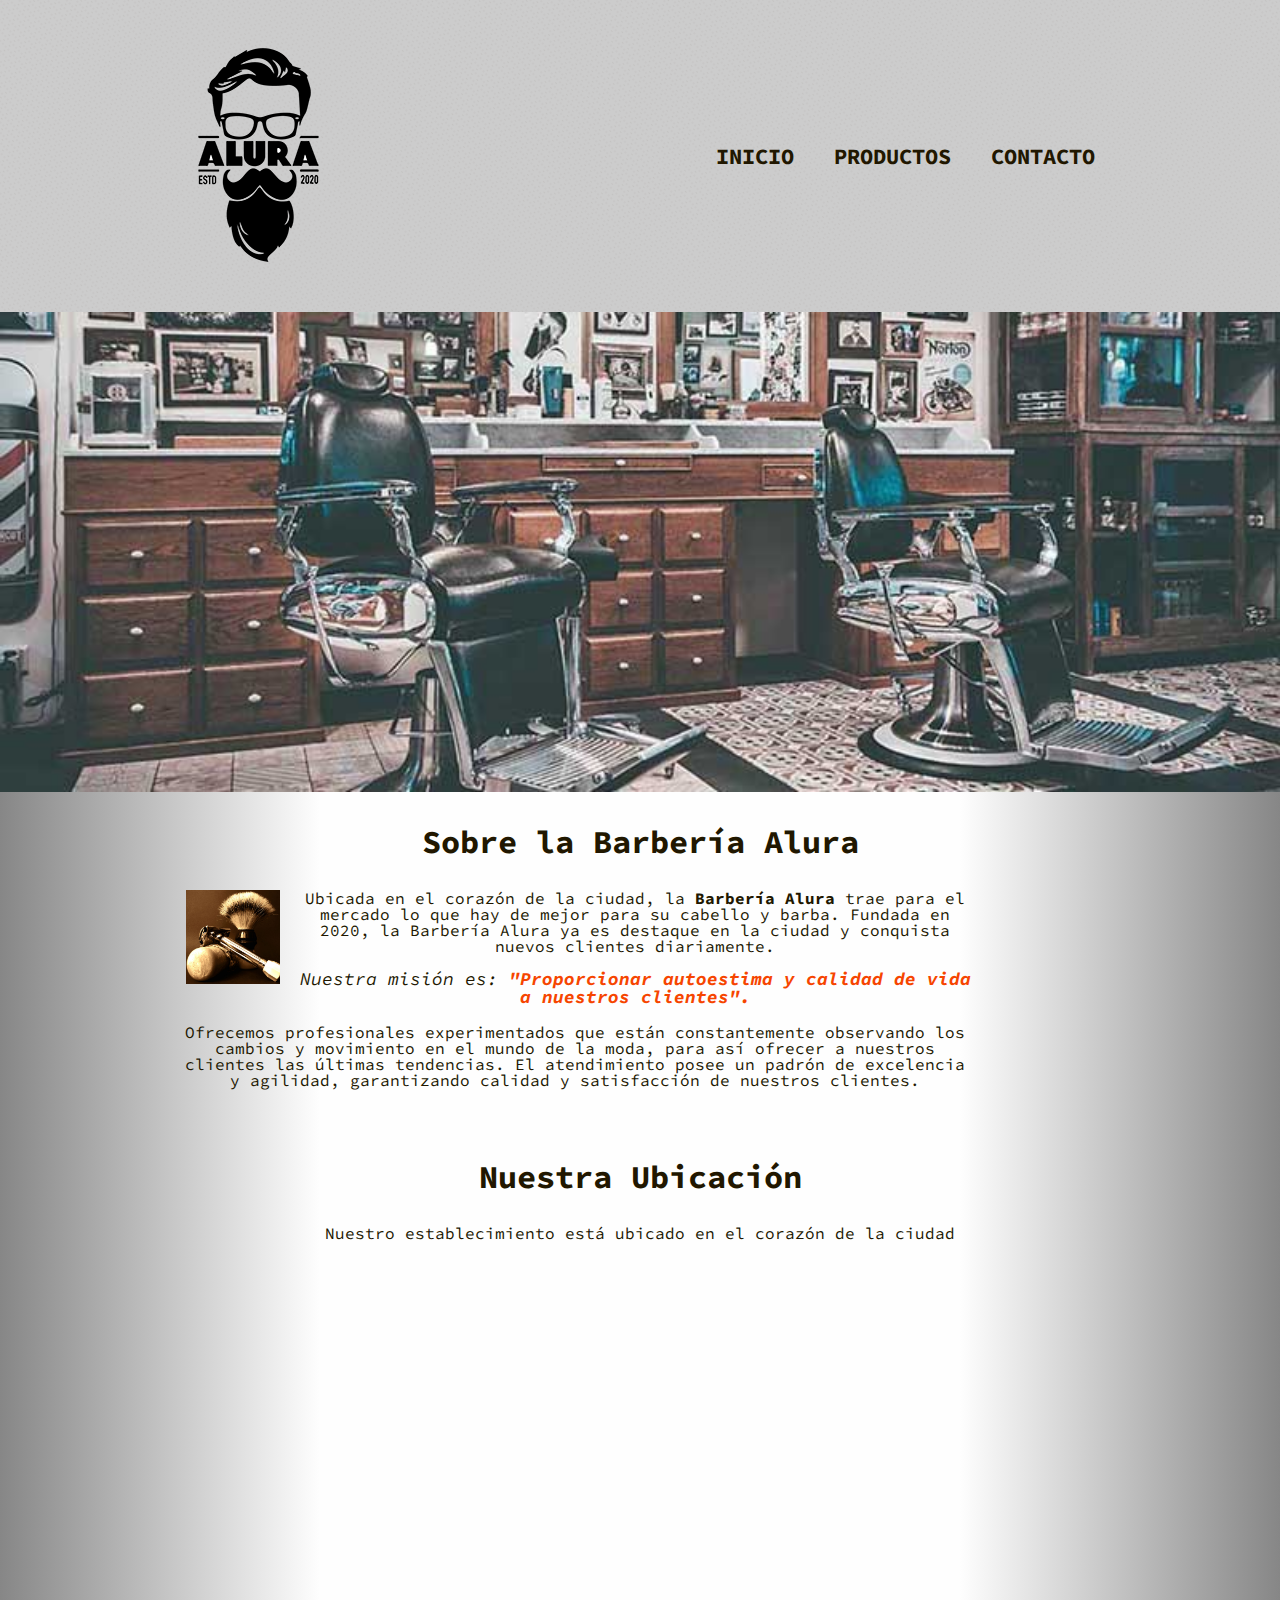
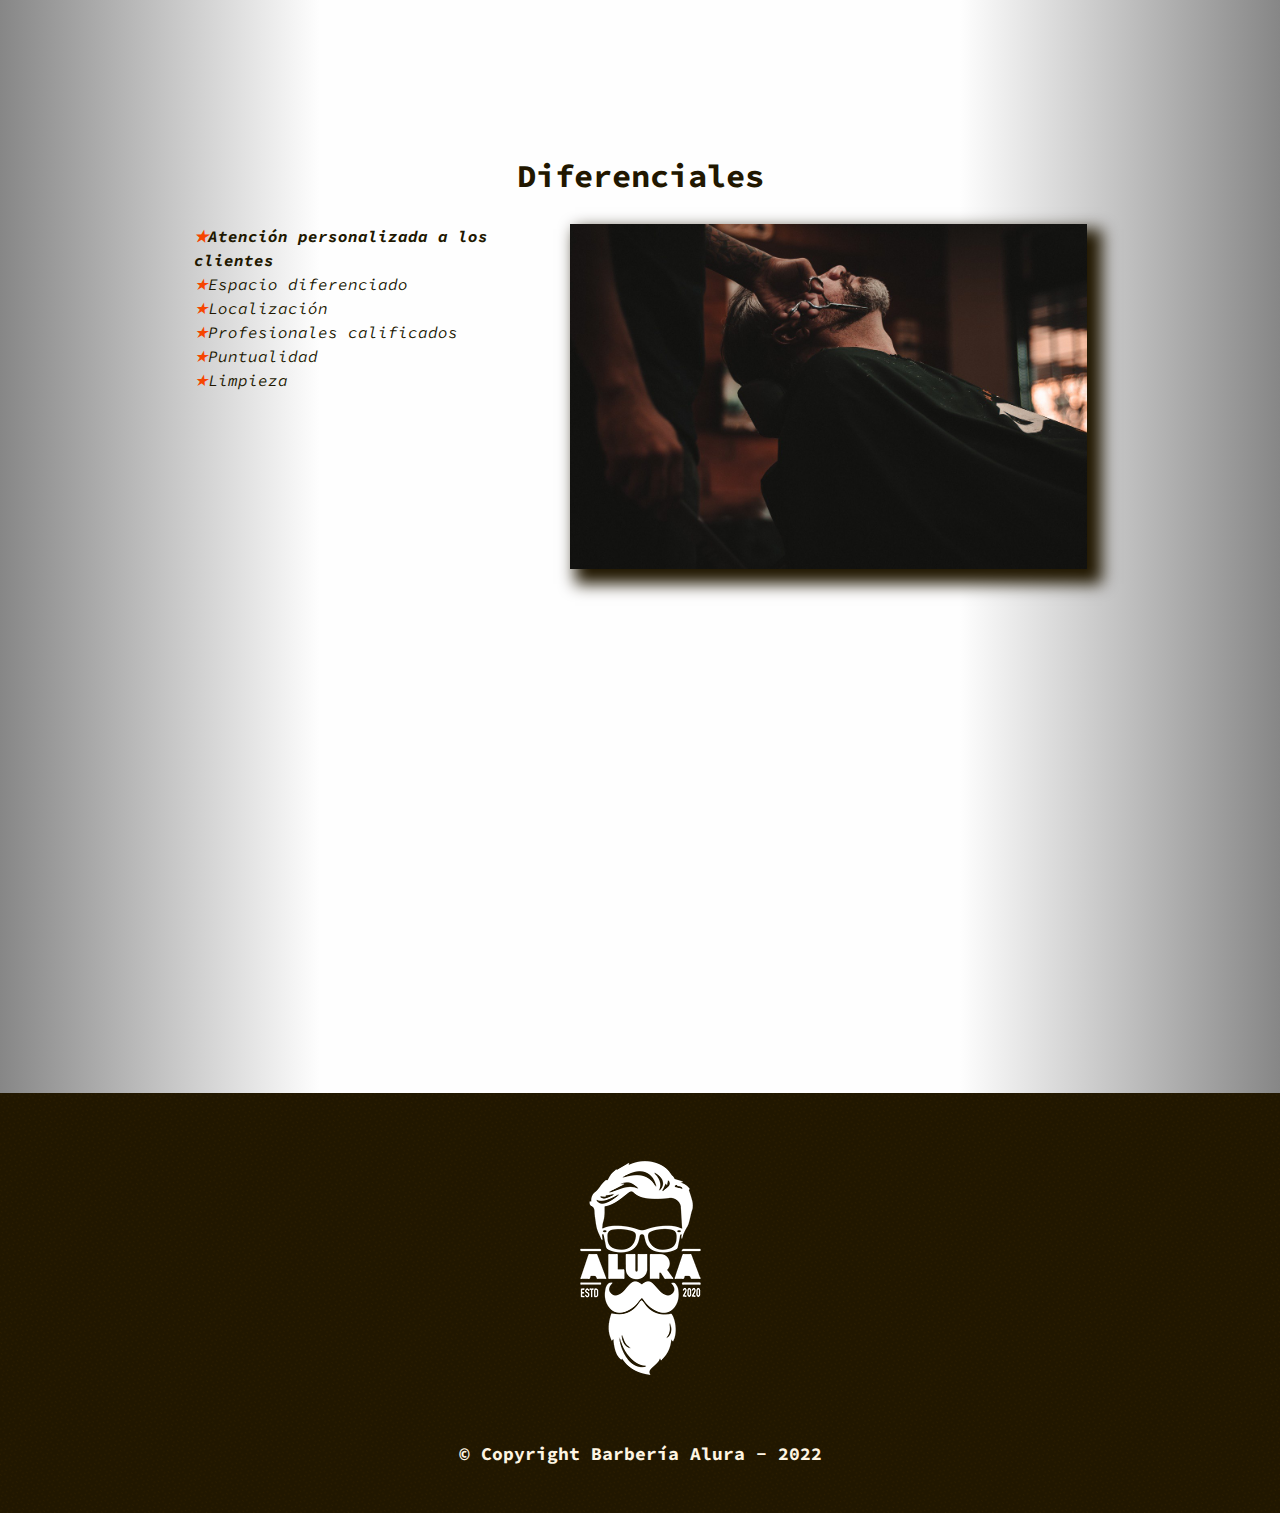
<file: index.html>
<!DOCTYPE html>
<html lang="es">
    <head>
        <meta charset="UTF-8">
        <meta http-equiv="X-UA-Compatible" content="IE=edge">
        <meta name="viewport" content="width=device-width, initial-scale=1.0">

        <link rel="stylesheet" href="reset.css">
        <link rel="stylesheet" href="style.css">

        <link rel="preconnect" href="https://fonts.googleapis.com">
        <link rel="preconnect" href="https://fonts.gstatic.com" crossorigin>
        <link href="https://fonts.googleapis.com/css2?family=Source+Code+Pro&display=swap" rel="stylesheet">
        <link rel="shortcut icon" href="./img/imagenes/logo-blanco.png">
        <title>Barbería Alura</title>
    </head>
    <body id="body-index">

        <header class="header">
            <div class="container">
                
                <h1><img src="./img/imagenes/logo.png" alt="Logo de la Barbería Alura" class="imagen"></h1>
    
                <nav class="nav">
                        <ul>
                            <li class="listas"><a href="./index.html" class="links"> Inicio</a></li>
                            <li class="listas"><a href="./Frontend Basico 2 - Productos/productos.html" class="links"> Productos</a></li>
                            <li class="listas"><a href="./Frontend Basico 3 - Contacto/contacto.html" class="links"> Contacto</a></li>
                        </ul>
        
                </nav>
            </div>
            
        </header>

        <img src="./img/banner/banner.jpg" class="banner">

        <main class="main">

            

            <section class="principal">
           
                <h2 class="titulo-principal">Sobre la Barbería Alura</h2>

                <img src="./img/utensilios.jpg" alt="Utensilios de un Barbero" class="imagen-utensilios">
                
                <p>Ubicada en el corazón de la ciudad, la <strong> Barbería Alura</strong> trae para el mercado lo que hay de mejor para su cabello y barba. Fundada en 2020, la Barbería Alura ya es destaque en la ciudad y conquista nuevos clientes diariamente.</p>
                
                <p class="mision"><em>Nuestra misión es:<strong> "Proporcionar autoestima y calidad de vida a nuestros clientes".</strong></em></p>

                <p>Ofrecemos profesionales experimentados que están constantemente observando los cambios y movimiento en el mundo de la moda, para así ofrecer a nuestros clientes las últimas tendencias. El atendimiento posee un padrón de excelencia y agilidad, garantizando calidad y satisfacción de nuestros clientes.</p>
            
            </section>
            
            <section class="mapa">
                <h3 class="titulo-principal">Nuestra Ubicación</h3>
                <p>Nuestro establecimiento está ubicado en el corazón de la ciudad</p>

                <div class="mapa-contenido">
                    <iframe src="https://www.google.com/maps/embed?pb=!1m18!1m12!1m3!1d29251.63817722891!2d-46.645474726959854!3d-23.588017801522074!2m3!1f0!2f0!3f0!3m2!1i1024!2i768!4f13.1!3m3!1m2!1s0x94ce5a2b2ed7f3a1%3A0xab35da2f5ca62674!2sCaelum%20-%20Education%20and%20Innovation!5e0!3m2!1ses!2sar!4v1664297051842!5m2!1ses!2sar" width="100%" height="300" style="border:0;" allowfullscreen="" loading="lazy" referrerpolicy="no-referrer-when-downgrade"></iframe>
                </div>


            </section>

            <section class="diferenciales">

                <h3 class="titulo-principal">Diferenciales</h3>
                <div class="contenido-diferenciales">

                    <ul class="ul-diferenciales">

                        <li class="items">Atención personalizada a los clientes</li>
                        <li class="items">Espacio diferenciado</li>
                        <li class="items">Localización</li>
                        <li class="items">Profesionales calificados</li>
                        <li class="items">Puntualidad</li>
                        <li class="items">Limpieza</li>

                    </ul><img src="./img/diferenciales/diferenciales.jpg" class="imagen-diferenciales">

                </div>

                <div class="video">
                    <iframe width="100%" height="351" src="https://www.youtube.com/embed/wcVVXUV0YUY" title="YouTube video player" frameborder="0" allow="accelerometer; autoplay; clipboard-write; encrypted-media; gyroscope; picture-in-picture" allowfullscreen ></iframe>
                </div>

            </section>



        </main>

        <footer class="footer">
            <div class="container-footer">
                <a href="#"><img src="./img/imagenes/logo-blanco.png" alt="Logo de la Barbería Alura" class="imagen-footer"></a>
            </div>
            <div class="container-footer">
                <a href="#" class="texto-footer">&copy Copyright Barbería Alura - 2022</a>
            </div>
        </footer>

    </body>
</html>
</file>
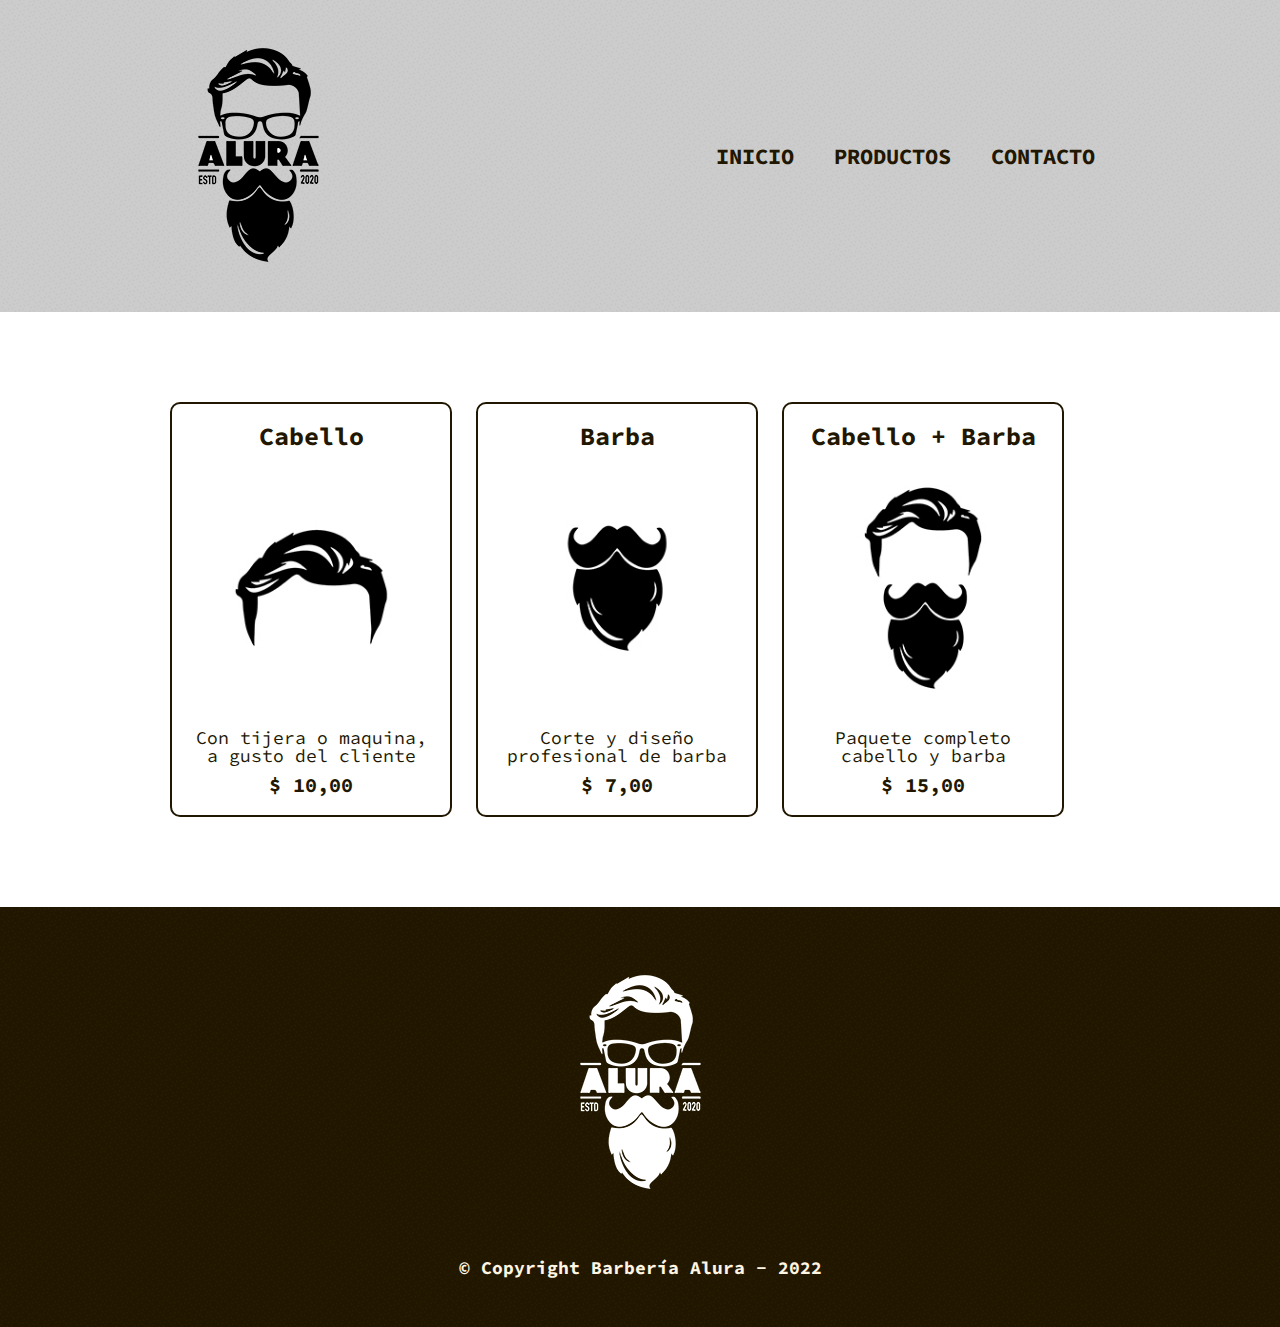
<file: Frontend Basico 2 - Productos/productos.html>
<!DOCTYPE html>
<html lang="es">
<head>
    <meta charset="UTF-8">
    <meta http-equiv="X-UA-Compatible" content="IE=edge">
    <meta name="viewport" content="width=device-width, initial-scale=1.0">
    <link rel="stylesheet" href="../reset.css">
    <link rel="stylesheet" href="../style.css">

    <link rel="preconnect" href="https://fonts.googleapis.com">
    <link rel="preconnect" href="https://fonts.gstatic.com" crossorigin>
    <link href="https://fonts.googleapis.com/css2?family=Source+Code+Pro&display=swap" rel="stylesheet">
    <link rel="shortcut icon" href="../img/imagenes/logo-blanco.png">
    <title>Productos - Barbería Alura</title>
</head>
<body>
    
    <header class="header">
        <div class="container">
            <h1><img src="../img/imagenes/logo.png" class="imagen"></h1>

        <nav class="nav">
                <ul>
                    <li class="listas"><a href="../index.html" class="links"> Inicio</a></li>
                    <li class="listas"><a href="productos.html" class="links"> Productos</a></li>
                    <li class="listas"><a href="../Frontend Basico 3 - Contacto/contacto.html" class="links"> Contacto</a></li>
                </ul>

            </nav>
        </div>
        
    </header>

    <main>
        
        <ul class="productos">
            <li class="listas-productos">
                <h2>Cabello</h2>
                <img src="../img/imagenes/cabello.jpg">
                <p class="descripcion">Con tijera o maquina, a gusto del cliente</p>
                <p class="precio">$ 10,00</p>
                </li>
            <li class="listas-productos">
                <h2>Barba</h2>
                <img src="../img/imagenes/barba.jpg">
                <p class="descripcion">Corte y diseño profesional de barba</p>
                <p class="precio">$ 7,00</p>
                </li>
            <li class="listas-productos">
                <h2>Cabello + Barba</h2>
                <img src="../img/imagenes/cabello+barba.jpg">
                <p class="descripcion">Paquete completo cabello y barba</p>
                <p class="precio">$ 15,00</p>
                </li>
        </ul>
    </main>

    <footer class="footer">
        <div class="container-footer">
            <a href="#"><img src="../img/imagenes/logo-blanco.png" class="imagen-footer"></a>
        </div>
        <div class="container-footer">
            <a href="#" class="texto-footer">&copy Copyright Barbería Alura - 2022</a>
        </div>
    </footer>
    
</body>
</html>
</file>
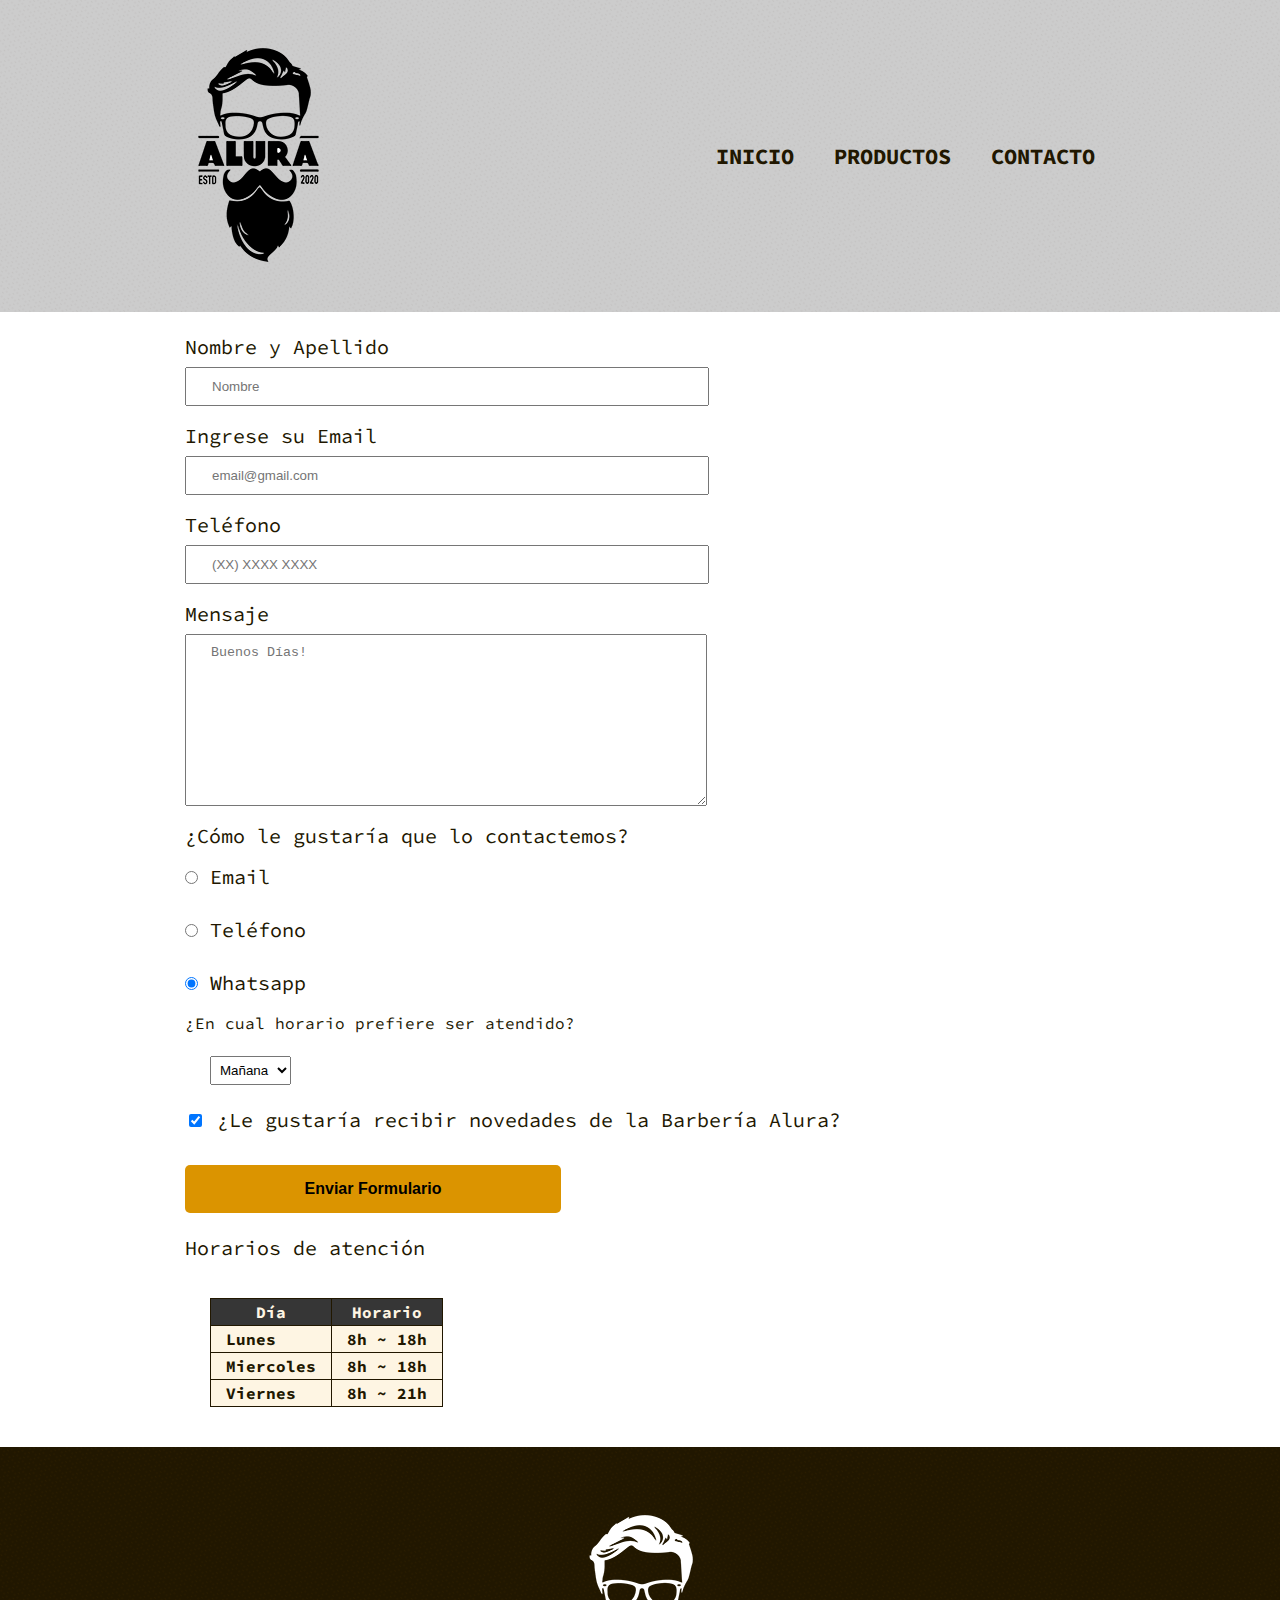
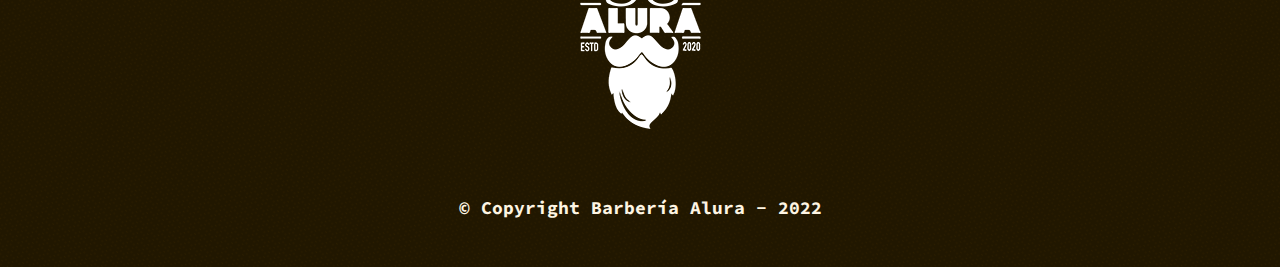
<file: Frontend Basico 3 - Contacto/contacto.html>
<!DOCTYPE html>
<html lang="es">
<head>
    <meta charset="UTF-8">
    <meta http-equiv="X-UA-Compatible" content="IE=edge">
    <meta name="viewport" content="width=device-width, initial-scale=1.0">
    <link rel="stylesheet" href="../reset.css">
    <link rel="stylesheet" href="../style.css">

        <link rel="preconnect" href="https://fonts.googleapis.com">
        <link rel="preconnect" href="https://fonts.gstatic.com" crossorigin>
        <link href="https://fonts.googleapis.com/css2?family=Source+Code+Pro&display=swap" rel="stylesheet">
        <link rel="shortcut icon" href="../img/imagenes/logo-blanco.png">

    <title>Contacto - Barbería Alura</title>
</head>
<body>

    <header class="header">
        <div class="container">
        <h1><img src="../img/imagenes/logo.png" alt="Logo de la Barbería Alura" class="imagen"></h1>

        <nav class="nav">
                <ul>
                    <li class="listas"><a href="../index.html" class="links"> Inicio</a></li>
                    <li class="listas"><a href="../Frontend Basico 2 - Productos/productos.html" class="links"> Productos</a></li>
                    <li class="listas"><a href="../Frontend Basico 3 - Contacto/contacto.html" class="links"> Contacto</a></li>
                </ul>

            </nav>
        </div>
        
    </header>

    <main class="main">

        <form class="form">
            <label for="nombreYApellido">Nombre y Apellido</label>
            <input type="text" id="nombreYApellido" class="input-padron" required placeholder="Nombre">
            
            <label for="mail">Ingrese su Email</label>
            <input type="email" id="mail" class="input-padron" required placeholder="email@gmail.com">

            <label for="telefono">Teléfono</label>
            <input type="tel" id="telefono" class="input-padron" required placeholder="(XX) XXXX XXXX">

            <label for="mensaje">Mensaje</label>
            <textarea id="mensaje" cols="70" rows="10" class="input-padron" required placeholder="Buenos Días!"></textarea>

            <fieldset class="radio">
                <legend class="texto-radio">¿Cómo le gustaría que lo contactemos?</legend>

                <label for="radio-email"><input type="radio" name="contacto" value="email" id="radio-email"> Email</label>
                
                
                <label for="radio-telefono"><input type="radio" name="contacto" value="telefono" id="radio-telefono"> Teléfono</label>
                
    
                <label for="radio-whatsapp"><input type="radio" name="contacto" value="whatsapp" id="radio-whatsapp" checked> Whatsapp</label>
                
            </fieldset>

            <fieldset>
                <legend>¿En cual horario prefiere ser atendido?</legend>
                <select class="select">
                    
                    <option value="Mañana">Mañana</option>
                    
                    <option value="Tarde">Tarde</option>
    
                    <option value="Noche">Noche</option>
    
                </select>
            </fieldset>

            <label class="checkbox"><input type="checkbox" checked> ¿Le gustaría recibir novedades de la Barbería Alura?</label>

            
            <input type="submit" value="Enviar Formulario" class="boton">

        </form>

        <p class="horarios">Horarios de atención</p>

        <table class="table">
            <thead class="thead">
                <tr>
                    <th>Día</th>
                    <th>Horario</th>
                </tr>
            </thead>

            <tbody class="tbody">
                <tr>
                    <td>Lunes</td>
                    <td>8h ~ 18h</td>
                </tr>
                <tr>
                    <td>Miercoles</td>
                    <td>8h ~ 18h</td>
                </tr>
                <tr>
                    <td>Viernes</td>
                    <td>8h ~ 21h</td>
                </tr>
            </tbody>
            
        </table>

    </main>

    <footer class="footer">
        <div class="container-footer">
            <a href="#"><img src="../img/imagenes/logo-blanco.png" alt="Logo de la Barbería Alura" class="imagen-footer"></a>
        </div>
        <div class="container-footer">
            <a href="#" class="texto-footer">&copy Copyright Barbería Alura - 2022</a>
        </div>
    </footer>
    
</body>
</html>
</file>
<file: style.css>
/*Probando Mobile First*/
body{
    font-family: 'Source Code Pro', monospace;
}
#body-index{
    background: linear-gradient(to left ,rgba(54,54,54,0.6),#fefefe,#fefefe,#fefefe,rgba(54,54,54,0.6));
}
.header{
    background:url("data:image/svg+xml,%3Csvg xmlns='http://www.w3.org/2000/svg' height='100%25' width='100%25'%3E%3Cdefs%3E%3Cpattern id='doodad' width='6.93' height='8' viewBox='0 0 69.2820323027551 80' patternUnits='userSpaceOnUse' patternTransform='rotate(317)'%3E%3Crect width='100%25' height='100%25' fill='rgba(204, 204, 204,1)'/%3E%3Cpath d='M71.01 61L69.28 62L67.55 61L67.55 59L69.28 58L71.01 59z' stroke-linejoin='miter' fill='rgba(33, 23, 0,1)'/%3E%3Cpath d='M36.37 81L34.64 82L32.91 81L32.91 79L34.64 78L36.37 79z' stroke-linejoin='miter' fill='rgba(33, 23, 0,1)'/%3E%3Cpath d='M1.73 61L0 62L-1.73 61L-1.73 59L0 58L1.73 59z' stroke-linejoin='miter' fill='rgba(33, 23, 0,1)'/%3E%3Cpath d='M1.73 21L0 22L-1.73 21L-1.73 19L0 18L1.73 19z' stroke-linejoin='miter' fill='rgba(33, 23, 0,1)'/%3E%3Cpath d='M36.37 1L34.64 2L32.91 1L32.91-1L34.64-2L36.37-1z' stroke-linejoin='miter' fill='rgba(33, 23, 0,1)'/%3E%3Cpath d='M71.01 21L69.28 22L67.55 21L67.55 19L69.28 18L71.01 19z' stroke-linejoin='miter' fill='rgba(33, 23, 0,1)'/%3E%3Cpath d='M35.51 40.5L34.64 41L33.77 40.5L33.77 39.5L34.64 39L35.51 39.5z' stroke-linejoin='miter' fill='rgba(33, 23, 0,1)'/%3E%3C/pattern%3E%3C/defs%3E%3Crect fill='url(%23doodad)' height='200%25' width='200%25'/%3E%3C/svg%3E ");
    padding: 20px 0px;
}
.container{
    display: flex;
    width: auto;
    position: relative;
    margin: 0 auto;
    flex-direction: column;
    align-items: center;
}
.imagen{
    margin: 10px 0;
}
.nav{
    margin: 0;
    position: static;
    text-align: center;
}
.listas{
    margin: 10px;
    text-align: center;
}

.links{
    text-decoration: none;
    text-transform: uppercase;
    color: #211700;
    font-weight: bold;
    font-size: 22px;
}

.links:hover{
    color: #db9400;
    text-decoration: underline;
}

.banner{
    width: 100%;
    
}
.main{
    width: auto;
    margin: 0 auto;
    color: #211700;
}
.principal{
    width: auto;
    text-align: center;
}
.titulo-principal{
    text-align: center;
    font-size: 1.5em;
    font-weight: bold;
    margin: 1em 0;
    clear: left;
}

.imagen-utensilios{
    margin: 20px;
    width: 50%;
}

.principal p{
    width: auto;
    margin: 0 5px 1em 5px;
}

.principal strong{
    font-weight: bold;
}

.principal em{
    font-style:italic;
}
.mision{
    font-size: 18px;
}
.mision strong{
    color:#f64500;
}
.mapa{
    padding: 25px 5px;
}
.mapa-contenido{
    width: auto;
    margin: 0 auto;
    padding: 3em 0;
}
.mapa p{
    margin: 0 0 1em 0;
    text-align: center;
}

.diferenciales{
    width: auto;
    margin: 0 auto;
    padding: 3em 0;
}

.contenido-diferenciales{
    width: auto;
    margin: 0 auto;
    text-align: center;
}
.ul-diferenciales{
    margin: 0 0 2em;
    display: block;
    width: auto;
}
.items{
    line-height: 1.5;
    font-style: italic;
}
.items::before{
    content: "★";
}

.items::first-letter{
    color: #f64500;
}

.items:first-child{
    font-weight: bold;
}

.imagen-diferenciales{
    width: 80%;
    box-shadow: 10px 10px 15px 5px #211700;
    transition: .5s all;
}

.imagen-diferenciales:hover{
    opacity: 60%;

}

.video{
    padding: 3em 0;
    width: auto;
    margin: 1em 5px;
}

.footer{
    background:url("data:image/svg+xml,%3Csvg xmlns='http://www.w3.org/2000/svg' height='100%25' width='100%25'%3E%3Cdefs%3E%3Cpattern id='doodad' width='6.93' height='8' viewBox='0 0 69.2820323027551 80' patternUnits='userSpaceOnUse' patternTransform='rotate(317)'%3E%3Crect width='100%25' height='100%25' fill='rgba(33, 23, 0,1)'/%3E%3Cpath d='M71.01 61L69.28 62L67.55 61L67.55 59L69.28 58L71.01 59z' stroke-linejoin='miter' fill='rgba(219, 148, 0,1)'/%3E%3Cpath d='M36.37 81L34.64 82L32.91 81L32.91 79L34.64 78L36.37 79z' stroke-linejoin='miter' fill='rgba(219, 148, 0,1)'/%3E%3Cpath d='M1.73 61L0 62L-1.73 61L-1.73 59L0 58L1.73 59z' stroke-linejoin='miter' fill='rgba(219, 148, 0,1)'/%3E%3Cpath d='M1.73 21L0 22L-1.73 21L-1.73 19L0 18L1.73 19z' stroke-linejoin='miter' fill='rgba(219, 148, 0,1)'/%3E%3Cpath d='M36.37 1L34.64 2L32.91 1L32.91-1L34.64-2L36.37-1z' stroke-linejoin='miter' fill='rgba(219, 148, 0,1)'/%3E%3Cpath d='M71.01 21L69.28 22L67.55 21L67.55 19L69.28 18L71.01 19z' stroke-linejoin='miter' fill='rgba(219, 148, 0,1)'/%3E%3Cpath d='M35.51 40.5L34.64 41L33.77 40.5L33.77 39.5L34.64 39L35.51 39.5z' stroke-linejoin='miter' fill='rgba(219, 148, 0,1)'/%3E%3C/pattern%3E%3C/defs%3E%3Crect fill='url(%23doodad)' height='200%25' width='200%25'/%3E%3C/svg%3E ");
    
}

.container-footer{
    width: auto;
    position: relative;
    margin: 0 auto;
    padding: 50px 0 0 0;
    display: flex;
    justify-content: center;
}

.texto-footer{
    text-decoration: none;
    padding-bottom: 50px;
    font-size: 14px;
    font-weight: bold;
    text-align: center;
    color: #fef5e3;
}

.texto-footer:hover{
    text-decoration: underline;
    color: #db9400;
}

/*Productos*/

.productos{
    width: auto;
    margin: 0 5px;
    padding: 50px;    
}

.listas-productos{
    color: #211700;
    text-align: center;
    width: auto;
    margin: 0 2% 10% 0;
    padding: 30px 20px;
    box-sizing: border-box;
    border: 2px solid #211700;
    border-radius: 10px;
    transition: 1s all;
}
.listas-productos img{
    width: 80%;
    margin: 20px 0;
}

.listas-productos:hover{
    border: 2px solid #db9400;
}

.listas-productos:active{
    border: 2px solid #f64500;
}

.listas-productos:hover h2{
    transition: 1s transform;
    transform: scale(1.2);
}
.productos h2{
    font-weight: bold;
    font-size: 22px;
}

.descripcion{
    font-size: 16px;
}

.precio{
    font-size: 18px;
    font-weight: bold;
    margin-top: 10px;
}

/*Contacto*/

.form{
    text-align: center;
    margin: 40px 0;
}

.form label, .texto-radio{
    color: #211700;
    display: block;
    font-size: 20px;
    margin: 0 0 10px 0;
}

.input-padron{
    color: #211700;
    margin: 0 0 20px 0;
    padding: 10px 25px;
    width: 50%;
}

#radio-email, #radio-telefono, #radio-whatsapp{
    margin: 15px 0;
} 

.select{
    padding: 5px;
    margin: 25px;
    cursor: pointer;
    transition: 1s all;
}

.select:hover{
    background-color: #211700;
    color: #fef5e3;
}

.checkbox{
    margin: 20px 0;
}

.boton{
    margin: 25px 0 0 0;
    width: 90%;
    padding: 15px 0;
    font-size: 16px;
    font-weight: bold;
    border: none;
    border-radius: 5px;
    background-color: #db9400;
    transition: .5s all;
    cursor: pointer;
}

.boton:hover{
    background-color: #f64500;
    transform: scale(1.1);
}

.horarios{
    text-align: center;
    color: #211700;
    font-size: 20px;
    margin: 0 0 10px 0;
}
.table{
    margin: 25px auto;
}
.thead{
    color: #fef5e3;
    background: #363636;
}

.tbody{
    color: #211700;
    background: #fef5e3;    
}

th,td{
    font-weight: bold;
    border:1px solid #211700;
    padding: 5px 15px;
}

@media screen and (min-width: 480px){

    .container{
        flex-direction: row;
        justify-content: space-evenly;
    }
    .listas{
        margin: 30px;
    }
    .imagen-utensilios{
        width: 35%;
    }
    .mapa{
        margin: 0 25px;
    }
    .video{
        margin: 0 25px;
    }
    .productos{
        padding: 100px;
    }
}

@media screen and (min-width: 767px){

    .container{
        display: flex;
        justify-content: space-between;
    }
    .listas{
        margin: 15px;
        display: inline-flex;
    }
    .titulo-principal{
        font-size: 2em;
    }
    .imagen-utensilios{
        float: left;
        width: 15%;
        margin: 0 1em 1em;
    }
    .principal p{
        width: 85%;
    }
    .diferenciales{
        display: inline-block;
    }
    .imagen-diferenciales{
        width: 55%;
    }

    .ul-diferenciales{
        display: inline-block;
        text-align: left;
        vertical-align: top;
        width: 40%;
    }
    .video{
        margin-top: 25px;
    }
    .texto-footer{
        font-size: 18px;
    }
    .productos{
        padding: 40px;
    }
    
    .listas-productos{
        padding: 20px;
        display: inline-block;
        width: 30%;
        vertical-align: top;
        margin: 0 1.5% 0 0;
    }
    .listas-productos img{
        width: 100%;
        margin: 20px 0;
    }
    .productos h2{
        font-size: 25px;
    }
    .descripcion{
        font-size: 18px;
    }
    .precio{
        font-size: 20px;
    }
    .form{
        margin: 25px 0 0 15px;
        text-align: left ;
    }
    .form label, .texto-radio{
        display: block;
    }
    .input-padron{
        display: block;
    }
    .boton{
        width: 40%;
    }
    .table{
        margin: 40px;
    }
    .horarios{
        margin: 25px 0 0 15px;
        text-align: left;
    }
}

@media screen and (min-width: 950px){

    .container{
        width: 940px;
        justify-content: space-between;
    }
    .main{
        width: 940px;
    }
    .imagen-utensilios{
        width: 10%;
    }
    .productos{
        width: 940px;
        margin: 50px auto;
    }
    .form{
        width: 940px;
    }
}
</file>
